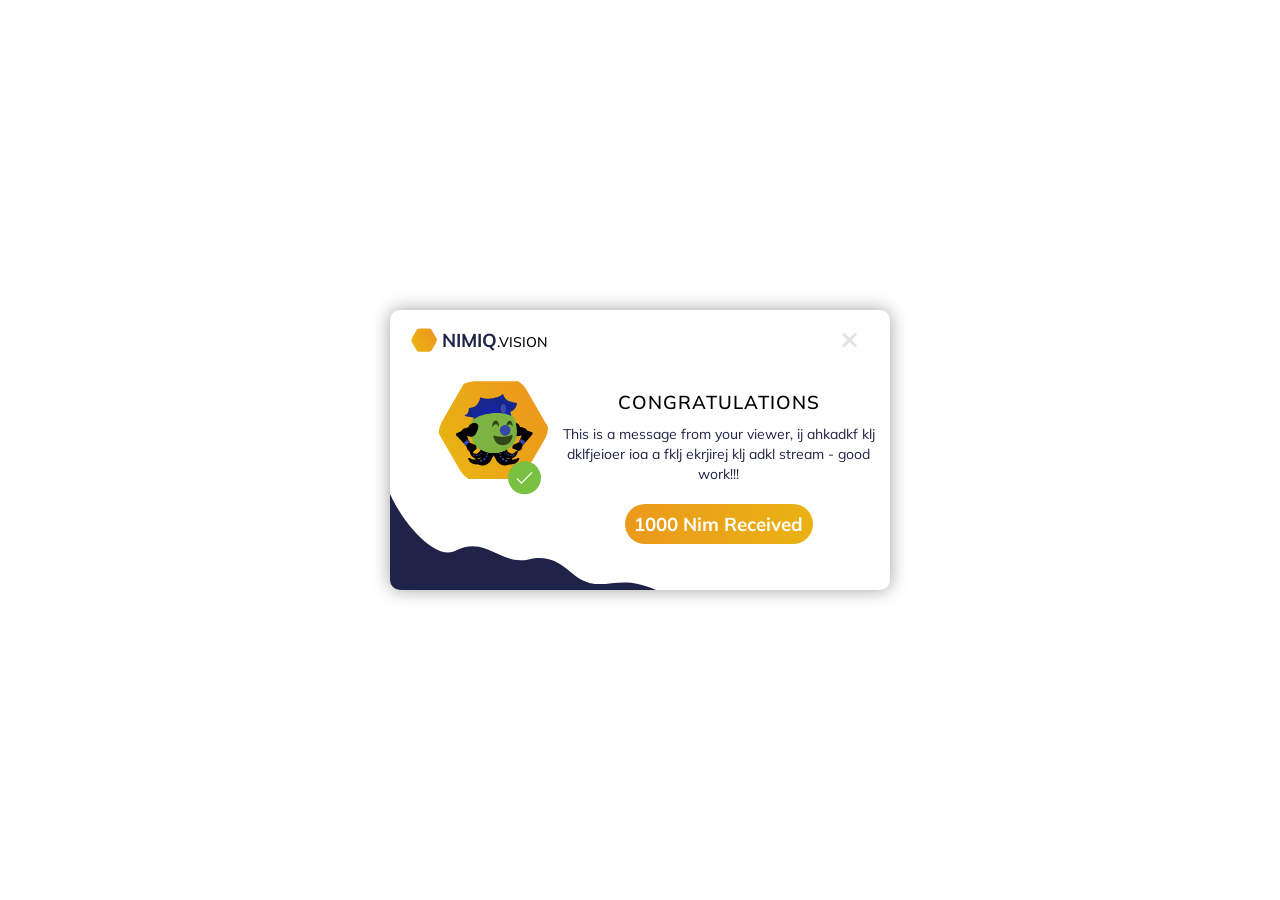
<file: index.html>
<!DOCTYPE html>
<html lang="en">
  <head>
    <meta charset="UTF-8" />
    <meta http-equiv="X-UA-Compatible" content="IE=edge" />
    <meta name="viewport" content="width=device-width, initial-scale=1.0" />
    <link rel="stylesheet" href="style.css" />
    <title>Document</title>
  </head>
  <body>
    <div class="payment-container rem-modal">
      <!-- Success Modal -->
      <div class="payment-modal">
        <!-- Header -->
        <div class="payment-header">
          <div class="payment-logo">
            <div class="r-hex">
              <div class="r-hex-inner"></div>
            </div>
          </div>

          <!-- Header Title -->
          <h3>NIMIQ<span class="t-01">.VISION</span></h3>
          <div class="x-close"></div>
        </div>

        <!-- Confetti congrats animation -->
        <div class="confetti">
          <div class="confetti-piece"></div>
          <div class="confetti-piece"></div>
          <div class="confetti-piece"></div>
          <div class="confetti-piece"></div>
          <div class="confetti-piece"></div>
          <div class="confetti-piece"></div>
          <div class="confetti-piece"></div>
          <div class="confetti-piece"></div>
          <div class="confetti-piece"></div>
          <div class="confetti-piece"></div>
          <div class="confetti-piece"></div>
          <div class="confetti-piece"></div>
          <div class="confetti-piece"></div>
        </div>

        <div class="flex-container">
          <!-- User Display -->
          <div class="payment-user">
            <div class="checkmark-container">
              <svg
                class="checkmark"
                xmlns="http://www.w3.org/2000/svg"
                viewBox="0 0 52 52"
              >
                <circle class="checkmark__circle" cx="26" cy="26" r="25x
                fill="none" />
                <path
                  class="checkmark__check"
                  fill="none"
                  d="M14.1 27.2l7.1 7.2 16.7-16.8"
                />
              </svg>
            </div>
            <div class="payment-logo1">
              <div class="r-hex">
                <div class="r-hex-inner"></div>
              </div>
            </div>

            <!-- User Display Picture -->
            <img class="user-avatar" alt="avatar" />
          </div>

          <div class="flex-content">
            <!-- Success content -->
            <div class="payment-content">
              <h3>CONGRATULATIONS</h3>

              <!--User Review -->
              <div class="payment-wallet">
                <!-- User Review Test -->
                <p class="payment-address"></p>
              </div>
            </div>

            <!-- Nim Received -->
            <div class="payment-received">
              <h3><span class="payment-value">1000</span> Nim Received</h3>
            </div>
          </div>
        </div>
        <img class="wave" src="/wave.svg" />
      </div>
    </div>

    <script src="/main.js"></script>
  </body>
</html>
</file>
<file: style.css>
@import url("https://fonts.googleapis.com/css2?family=Fira+Mono:wght@400;500;700&family=Mulish:wght@300;400;500;700;900&display=swap");
* {
  padding: 0;
  margin: 0;
  -webkit-box-sizing: border-box;
          box-sizing: border-box;
}

.overflow {
  overflow: visible;
}

.payment-container {
  position: fixed;
  top: 0;
  left: 0;
  width: 100%;
  height: 100vh;
  display: none;
  -webkit-box-orient: vertical;
  -webkit-box-direction: normal;
      -ms-flex-direction: column;
          flex-direction: column;
  -webkit-box-align: center;
      -ms-flex-align: center;
          align-items: center;
  -webkit-box-pack: center;
      -ms-flex-pack: center;
          justify-content: center;
  overflow: hidden;
  font-family: "Mulish", sans-serif;
  color: #1f2348;
}

.payment-container .payment-modal {
  background-size: cover;
  height: 280px;
  width: 500px;
  -webkit-box-shadow: 0 0 18px rgba(0, 0, 0, 0.377);
          box-shadow: 0 0 18px rgba(0, 0, 0, 0.377);
  border-radius: 10px;
  -webkit-animation: 0.3s scale_modal alternate ease-in-out;
          animation: 0.3s scale_modal alternate ease-in-out;
  overflow: hidden;
  position: relative;
  background: white;
}

.payment-container .payment-modal .wave {
  position: absolute;
  bottom: 0;
  left: 0;
  width: 80%;
}

.payment-container .payment-modal .payment-header {
  height: 60px;
  display: -webkit-box;
  display: -ms-flexbox;
  display: flex;
  -webkit-box-align: center;
      -ms-flex-align: center;
          align-items: center;
  position: relative;
}

.payment-container .payment-modal .payment-header .payment-logo {
  -webkit-transform: scale(0.4) rotate(90deg);
          transform: scale(0.4) rotate(90deg);
}

.payment-container .payment-modal .payment-header .payment-logo .r-hex {
  overflow: hidden;
  display: inline-block;
  margin: 4em 0;
  width: 4.166em;
  height: 3.88em;
  -webkit-transform: rotate(-30deg) skewX(30deg);
          transform: rotate(-30deg) skewX(30deg);
  border-radius: 0.5em;
}

.payment-container .payment-modal .payment-header .payment-logo .r-hex *,
.payment-container .payment-modal .payment-header .payment-logo .r-hex *:before {
  display: block;
  overflow: hidden;
  width: inherit;
  height: inherit;
  border-radius: inherit;
}

.payment-container .payment-modal .payment-header .payment-logo .r-hex-inner {
  -webkit-transform: skewX(-30deg) rotate(60deg) skewX(30deg);
          transform: skewX(-30deg) rotate(60deg) skewX(30deg);
  cursor: default;
}

.payment-container .payment-modal .payment-header .payment-logo .r-hex:first-child .r-hex-inner:before,
.payment-container .payment-modal .payment-header .payment-logo .r-hex-inner-2 {
  -webkit-transform: skewX(-30deg) rotate(60deg) skewX(30deg);
          transform: skewX(-30deg) rotate(60deg) skewX(30deg);
  background: -webkit-gradient(linear, right top, left top, from(#e9b213), to(#ec991c));
  background: linear-gradient(to left, #e9b213, #ec991c);
  content: "";
}

.payment-container .payment-modal .payment-header h3 {
  -webkit-transform: translateX(-15px);
          transform: translateX(-15px);
  cursor: default;
}

.payment-container .payment-modal .payment-header h3 span {
  font-size: 14px;
  color: black;
  font-weight: 500;
}

.payment-container .payment-modal .payment-header .x-close {
  position: absolute;
  right: 5%;
  top: 50%;
  -webkit-transform: translateY(-50%);
          transform: translateY(-50%);
  width: 32px;
  height: 19px;
  opacity: 0.3;
  cursor: pointer;
}

.payment-container .payment-modal .payment-header .x-close:before, .payment-container .payment-modal .payment-header .x-close:after {
  position: absolute;
  left: 15px;
  content: " ";
  height: 100%;
  width: 3px;
  background-color: #a7a6a6;
  border-radius: 3px;
}

.payment-container .payment-modal .payment-header .x-close:before {
  -webkit-transform: rotate(45deg);
          transform: rotate(45deg);
}

.payment-container .payment-modal .payment-header .x-close:after {
  -webkit-transform: rotate(-45deg);
          transform: rotate(-45deg);
}

.payment-container .payment-modal .flex-container {
  display: -webkit-box;
  display: -ms-flexbox;
  display: flex;
  -webkit-box-pack: justify;
      -ms-flex-pack: justify;
          justify-content: space-between;
  width: 100%;
  padding-left: 45px;
}

.payment-container .payment-modal .flex-container .payment-user {
  display: -webkit-box;
  display: -ms-flexbox;
  display: flex;
  -webkit-box-align: center;
      -ms-flex-align: center;
          align-items: center;
  -webkit-box-pack: center;
      -ms-flex-pack: center;
          justify-content: center;
  position: relative;
  cursor: default;
  -webkit-transform: translateY(-15%);
          transform: translateY(-15%);
}

.payment-container .payment-modal .flex-container .payment-user img {
  position: absolute;
  left: 6%;
  right: 0;
  margin-left: auto;
  margin-right: auto;
  width: 77px;
  height: 77px;
  opacity: 0;
  -webkit-animation: 0.3s scale_avatar1 0.3s forwards ease-in-out;
          animation: 0.3s scale_avatar1 0.3s forwards ease-in-out;
}

.payment-container .payment-modal .flex-container .payment-user .payment-logo1 {
  -webkit-transform: rotate(90deg);
          transform: rotate(90deg);
  opacity: 0;
  -webkit-animation: 0.3s scale_avatar 0.3s forwards ease-in-out;
          animation: 0.3s scale_avatar 0.3s forwards ease-in-out;
}

.payment-container .payment-modal .flex-container .payment-user .payment-logo1 .r-hex {
  overflow: hidden;
  display: inline-block;
  margin: 2em 0;
  width: 7.05015em;
  height: 6.48154em;
  -webkit-transform: rotate(-30deg) skewX(30deg);
          transform: rotate(-30deg) skewX(30deg);
  border-radius: 0.7em;
}

.payment-container .payment-modal .flex-container .payment-user .payment-logo1 .r-hex *,
.payment-container .payment-modal .flex-container .payment-user .payment-logo1 .r-hex *:before {
  display: block;
  overflow: hidden;
  width: inherit;
  height: inherit;
  border-radius: inherit;
}

.payment-container .payment-modal .flex-container .payment-user .payment-logo1 .r-hex-inner {
  -webkit-transform: skewX(-30deg) rotate(60deg) skewX(30deg);
          transform: skewX(-30deg) rotate(60deg) skewX(30deg);
}

.payment-container .payment-modal .flex-container .payment-user .payment-logo1 .r-hex:first-child .r-hex-inner:before,
.payment-container .payment-modal .flex-container .payment-user .payment-logo1 .r-hex-inner-2 {
  -webkit-transform: skewX(-30deg) rotate(60deg) skewX(30deg);
          transform: skewX(-30deg) rotate(60deg) skewX(30deg);
  background: -webkit-gradient(linear, right top, left top, from(#e9b213), to(#ec991c));
  background: linear-gradient(to left, #e9b213, #ec991c);
  content: "";
}

.payment-container .payment-modal .flex-container .payment-user .checkmark-container {
  position: absolute;
  top: 66%;
  left: 65%;
  z-index: 1;
}

.payment-container .payment-modal .flex-container .payment-user .checkmark-container .checkmark__circle {
  stroke-dasharray: 166;
  stroke-dashoffset: 166;
  stroke-width: 2;
  stroke-miterlimit: 10;
  stroke: #7ac142;
  fill: none;
  -webkit-animation: stroke 1.6s cubic-bezier(0.65, 0, 0.45, 1) forwards;
          animation: stroke 1.6s cubic-bezier(0.65, 0, 0.45, 1) forwards;
}

.payment-container .payment-modal .flex-container .payment-user .checkmark-container .checkmark {
  width: 33px;
  height: 33px;
  border-radius: 50%;
  display: block;
  stroke-width: 2;
  stroke: #fff;
  stroke-miterlimit: 10;
  margin: 10% auto;
  -webkit-box-shadow: inset 0px 0px 0px #7ac142;
          box-shadow: inset 0px 0px 0px #7ac142;
  -webkit-animation: fill 0.4s ease-in-out 0.4s forwards, scale 0.3s ease-in-out 0.9s both;
          animation: fill 0.4s ease-in-out 0.4s forwards, scale 0.3s ease-in-out 0.9s both;
}

.payment-container .payment-modal .flex-container .payment-user .checkmark-container .checkmark__check {
  -webkit-transform-origin: 50% 50%;
          transform-origin: 50% 50%;
  stroke-dasharray: 48;
  stroke-dashoffset: 48;
  -webkit-animation: stroke 0.3s cubic-bezier(0.65, 0, 0.45, 1) 0.8s forwards;
          animation: stroke 0.3s cubic-bezier(0.65, 0, 0.45, 1) 0.8s forwards;
}

.payment-container .payment-modal .flex-container .flex-content {
  display: -webkit-box;
  display: -ms-flexbox;
  display: flex;
  -webkit-box-orient: vertical;
  -webkit-box-direction: normal;
      -ms-flex-direction: column;
          flex-direction: column;
  -webkit-box-pack: justify;
      -ms-flex-pack: justify;
          justify-content: space-between;
  height: 100%;
  -webkit-box-align: center;
      -ms-flex-align: center;
          align-items: center;
  margin-top: 20px;
  height: 100%;
  -webkit-box-flex: 1;
      -ms-flex: 1;
          flex: 1;
  padding: 0 15px;
}

.payment-container .payment-modal .flex-container .flex-content .payment-content {
  display: -webkit-box;
  display: -ms-flexbox;
  display: flex;
  -webkit-box-orient: vertical;
  -webkit-box-direction: normal;
      -ms-flex-direction: column;
          flex-direction: column;
  width: 100%;
  -webkit-box-pack: center;
      -ms-flex-pack: center;
          justify-content: center;
  -webkit-box-align: center;
      -ms-flex-align: center;
          align-items: center;
  opacity: 0;
  -webkit-animation: 0.3s test_fade 0.7s forwards ease-in-out;
          animation: 0.3s test_fade 0.7s forwards ease-in-out;
}

.payment-container .payment-modal .flex-container .flex-content .payment-content h3 {
  padding-bottom: 10px;
  color: black;
  font-weight: 550;
  letter-spacing: 1px;
}

.payment-container .payment-modal .flex-container .flex-content .payment-content .payment-wallet {
  display: -webkit-box;
  display: -ms-flexbox;
  display: flex;
  -webkit-box-orient: vertical;
  -webkit-box-direction: normal;
      -ms-flex-direction: column;
          flex-direction: column;
  -webkit-box-pack: center;
      -ms-flex-pack: center;
          justify-content: center;
  -webkit-box-align: center;
      -ms-flex-align: center;
          align-items: center;
  text-align: center;
}

.payment-container .payment-modal .flex-container .flex-content .payment-content .payment-wallet .payment-address {
  width: 100%;
  word-wrap: break-word;
  font-family: inherit;
  line-height: 22px;
}

.payment-container .payment-modal .flex-container .flex-content .payment-received {
  z-index: 100;
  background: -webkit-gradient(linear, right top, left top, from(#e9b213), to(#ec991c));
  background: linear-gradient(to left, #e9b213, #ec991c);
  width: 60%;
  margin: 0 auto;
  text-align: center;
  padding: 8px;
  border-radius: 50px;
  color: white;
  -webkit-transform: translateY(800%);
          transform: translateY(800%);
  left: 50%;
  cursor: default;
  -webkit-animation: 0.7s move 0.6s forwards ease-in-out;
          animation: 0.7s move 0.6s forwards ease-in-out;
}

.payment-container .payment-modal .confetti {
  display: -webkit-box;
  display: -ms-flexbox;
  display: flex;
  -webkit-box-pack: center;
      -ms-flex-pack: center;
          justify-content: center;
  -webkit-box-align: center;
      -ms-flex-align: center;
          align-items: center;
  position: absolute;
  width: 100%;
  height: 100%;
  overflow: hidden;
  z-index: 1000;
  pointer-events: none;
}

.payment-container .payment-modal .confetti-piece {
  position: absolute;
  width: 10px;
  height: 30px;
  background: #ffd300;
  top: 0;
  opacity: 0;
}

.payment-container .payment-modal .confetti-piece:nth-child(1) {
  left: 7%;
  -webkit-transform: rotate(-40deg);
          transform: rotate(-40deg);
  -webkit-animation: makeItRain 1000ms infinite ease-out;
          animation: makeItRain 1000ms infinite ease-out;
  -webkit-animation-delay: 182ms;
          animation-delay: 182ms;
  -webkit-animation-duration: 1116ms;
          animation-duration: 1116ms;
}

.payment-container .payment-modal .confetti-piece:nth-child(2) {
  left: 14%;
  -webkit-transform: rotate(4deg);
          transform: rotate(4deg);
  -webkit-animation: makeItRain 1000ms infinite ease-out;
          animation: makeItRain 1000ms infinite ease-out;
  -webkit-animation-delay: 161ms;
          animation-delay: 161ms;
  -webkit-animation-duration: 1076ms;
          animation-duration: 1076ms;
}

.payment-container .payment-modal .confetti-piece:nth-child(3) {
  left: 21%;
  -webkit-transform: rotate(-51deg);
          transform: rotate(-51deg);
  -webkit-animation: makeItRain 1000ms infinite ease-out;
          animation: makeItRain 1000ms infinite ease-out;
  -webkit-animation-delay: 481ms;
          animation-delay: 481ms;
  -webkit-animation-duration: 1103ms;
          animation-duration: 1103ms;
}

.payment-container .payment-modal .confetti-piece:nth-child(4) {
  left: 28%;
  -webkit-transform: rotate(61deg);
          transform: rotate(61deg);
  -webkit-animation: makeItRain 1000ms infinite ease-out;
          animation: makeItRain 1000ms infinite ease-out;
  -webkit-animation-delay: 334ms;
          animation-delay: 334ms;
  -webkit-animation-duration: 708ms;
          animation-duration: 708ms;
}

.payment-container .payment-modal .confetti-piece:nth-child(5) {
  left: 35%;
  -webkit-transform: rotate(-52deg);
          transform: rotate(-52deg);
  -webkit-animation: makeItRain 1000ms infinite ease-out;
          animation: makeItRain 1000ms infinite ease-out;
  -webkit-animation-delay: 302ms;
          animation-delay: 302ms;
  -webkit-animation-duration: 776ms;
          animation-duration: 776ms;
}

.payment-container .payment-modal .confetti-piece:nth-child(6) {
  left: 42%;
  -webkit-transform: rotate(38deg);
          transform: rotate(38deg);
  -webkit-animation: makeItRain 1000ms infinite ease-out;
          animation: makeItRain 1000ms infinite ease-out;
  -webkit-animation-delay: 180ms;
          animation-delay: 180ms;
  -webkit-animation-duration: 1168ms;
          animation-duration: 1168ms;
}

.payment-container .payment-modal .confetti-piece:nth-child(7) {
  left: 49%;
  -webkit-transform: rotate(11deg);
          transform: rotate(11deg);
  -webkit-animation: makeItRain 1000ms infinite ease-out;
          animation: makeItRain 1000ms infinite ease-out;
  -webkit-animation-delay: 395ms;
          animation-delay: 395ms;
  -webkit-animation-duration: 1200ms;
          animation-duration: 1200ms;
}

.payment-container .payment-modal .confetti-piece:nth-child(8) {
  left: 56%;
  -webkit-transform: rotate(49deg);
          transform: rotate(49deg);
  -webkit-animation: makeItRain 1000ms infinite ease-out;
          animation: makeItRain 1000ms infinite ease-out;
  -webkit-animation-delay: 14ms;
          animation-delay: 14ms;
  -webkit-animation-duration: 887ms;
          animation-duration: 887ms;
}

.payment-container .payment-modal .confetti-piece:nth-child(9) {
  left: 63%;
  -webkit-transform: rotate(-72deg);
          transform: rotate(-72deg);
  -webkit-animation: makeItRain 1000ms infinite ease-out;
          animation: makeItRain 1000ms infinite ease-out;
  -webkit-animation-delay: 149ms;
          animation-delay: 149ms;
  -webkit-animation-duration: 805ms;
          animation-duration: 805ms;
}

.payment-container .payment-modal .confetti-piece:nth-child(10) {
  left: 70%;
  -webkit-transform: rotate(10deg);
          transform: rotate(10deg);
  -webkit-animation: makeItRain 1000ms infinite ease-out;
          animation: makeItRain 1000ms infinite ease-out;
  -webkit-animation-delay: 351ms;
          animation-delay: 351ms;
  -webkit-animation-duration: 1059ms;
          animation-duration: 1059ms;
}

.payment-container .payment-modal .confetti-piece:nth-child(11) {
  left: 77%;
  -webkit-transform: rotate(4deg);
          transform: rotate(4deg);
  -webkit-animation: makeItRain 1000ms infinite ease-out;
          animation: makeItRain 1000ms infinite ease-out;
  -webkit-animation-delay: 307ms;
          animation-delay: 307ms;
  -webkit-animation-duration: 1132ms;
          animation-duration: 1132ms;
}

.payment-container .payment-modal .confetti-piece:nth-child(12) {
  left: 84%;
  -webkit-transform: rotate(42deg);
          transform: rotate(42deg);
  -webkit-animation: makeItRain 1000ms infinite ease-out;
          animation: makeItRain 1000ms infinite ease-out;
  -webkit-animation-delay: 464ms;
          animation-delay: 464ms;
  -webkit-animation-duration: 776ms;
          animation-duration: 776ms;
}

.payment-container .payment-modal .confetti-piece:nth-child(13) {
  left: 91%;
  -webkit-transform: rotate(-72deg);
          transform: rotate(-72deg);
  -webkit-animation: makeItRain 1000ms infinite ease-out;
          animation: makeItRain 1000ms infinite ease-out;
  -webkit-animation-delay: 429ms;
          animation-delay: 429ms;
  -webkit-animation-duration: 818ms;
          animation-duration: 818ms;
}

.payment-container .payment-modal .confetti-piece:nth-child(odd) {
  background: #7431e8;
}

.payment-container .payment-modal .confetti-piece:nth-child(even) {
  z-index: 1;
}

.payment-container .payment-modal .confetti-piece:nth-child(4n) {
  width: 5px;
  height: 12px;
  -webkit-animation-duration: 2000ms;
          animation-duration: 2000ms;
}

.payment-container .payment-modal .confetti-piece:nth-child(3n) {
  width: 3px;
  height: 10px;
  -webkit-animation-duration: 2500ms;
          animation-duration: 2500ms;
  -webkit-animation-delay: 1000ms;
          animation-delay: 1000ms;
}

.payment-container .payment-modal .confetti-piece:nth-child(4n-7) {
  background: red;
}

.rem-modal {
  -webkit-animation: 0.3s rem_modal forwards ease-in-out;
          animation: 0.3s rem_modal forwards ease-in-out;
}

@-webkit-keyframes makeItRain {
  from {
    opacity: 0;
  }
  50% {
    opacity: 1;
  }
  to {
    -webkit-transform: translateY(350px);
            transform: translateY(350px);
  }
}

@keyframes makeItRain {
  from {
    opacity: 0;
  }
  50% {
    opacity: 1;
  }
  to {
    -webkit-transform: translateY(350px);
            transform: translateY(350px);
  }
}

@-webkit-keyframes scale_modal {
  0% {
    opacity: 0;
    -webkit-transform: scale(1.2);
            transform: scale(1.2);
  }
  100% {
    opacity: 1;
    -webkit-transform: scale(1);
            transform: scale(1);
  }
}

@keyframes scale_modal {
  0% {
    opacity: 0;
    -webkit-transform: scale(1.2);
            transform: scale(1.2);
  }
  100% {
    opacity: 1;
    -webkit-transform: scale(1);
            transform: scale(1);
  }
}

@-webkit-keyframes scale_modal2 {
  0% {
    opacity: 0;
    -webkit-transform: scale(1.2);
            transform: scale(1.2);
  }
  100% {
    opacity: 1;
    -webkit-transform: scale(0.7);
            transform: scale(0.7);
  }
}

@keyframes scale_modal2 {
  0% {
    opacity: 0;
    -webkit-transform: scale(1.2);
            transform: scale(1.2);
  }
  100% {
    opacity: 1;
    -webkit-transform: scale(0.7);
            transform: scale(0.7);
  }
}

@-webkit-keyframes scale_modal3 {
  0% {
    opacity: 0;
    -webkit-transform: scale(1.2);
            transform: scale(1.2);
  }
  100% {
    opacity: 1;
    -webkit-transform: scale(0.6);
            transform: scale(0.6);
  }
}

@keyframes scale_modal3 {
  0% {
    opacity: 0;
    -webkit-transform: scale(1.2);
            transform: scale(1.2);
  }
  100% {
    opacity: 1;
    -webkit-transform: scale(0.6);
            transform: scale(0.6);
  }
}

@-webkit-keyframes rem_modal {
  0% {
    opacity: 1;
    -webkit-transform: scale(1);
            transform: scale(1);
  }
  100% {
    opacity: 0;
    -webkit-transform: scale(1.2);
            transform: scale(1.2);
  }
}

@keyframes rem_modal {
  0% {
    opacity: 1;
    -webkit-transform: scale(1);
            transform: scale(1);
  }
  100% {
    opacity: 0;
    -webkit-transform: scale(1.2);
            transform: scale(1.2);
  }
}

@-webkit-keyframes scale_avatar {
  0% {
    opacity: 0;
    -webkit-transform: rotate(90deg) scale(1.2);
            transform: rotate(90deg) scale(1.2);
  }
  100% {
    opacity: 1;
    -webkit-transform: rotate(90deg) scale(1);
            transform: rotate(90deg) scale(1);
  }
}

@keyframes scale_avatar {
  0% {
    opacity: 0;
    -webkit-transform: rotate(90deg) scale(1.2);
            transform: rotate(90deg) scale(1.2);
  }
  100% {
    opacity: 1;
    -webkit-transform: rotate(90deg) scale(1);
            transform: rotate(90deg) scale(1);
  }
}

@-webkit-keyframes wave {
  from {
    -webkit-transform: rotate(0deg);
            transform: rotate(0deg);
  }
  from {
    -webkit-transform: rotate(360deg);
            transform: rotate(360deg);
  }
}

@keyframes wave {
  from {
    -webkit-transform: rotate(0deg);
            transform: rotate(0deg);
  }
  from {
    -webkit-transform: rotate(360deg);
            transform: rotate(360deg);
  }
}

@-webkit-keyframes scale_avatar1 {
  0% {
    opacity: 0;
    -webkit-transform: scale(1.2);
            transform: scale(1.2);
  }
  100% {
    opacity: 1;
    -webkit-transform: scale(1);
            transform: scale(1);
  }
}

@keyframes scale_avatar1 {
  0% {
    opacity: 0;
    -webkit-transform: scale(1.2);
            transform: scale(1.2);
  }
  100% {
    opacity: 1;
    -webkit-transform: scale(1);
            transform: scale(1);
  }
}

@-webkit-keyframes move {
  0% {
    opacity: 0;
    -webkit-transform: translateY(300%);
            transform: translateY(300%);
  }
  100% {
    opacity: 1;
    -webkit-transform: translateY(50%);
            transform: translateY(50%);
  }
}

@keyframes move {
  0% {
    opacity: 0;
    -webkit-transform: translateY(300%);
            transform: translateY(300%);
  }
  100% {
    opacity: 1;
    -webkit-transform: translateY(50%);
            transform: translateY(50%);
  }
}

@-webkit-keyframes test_fade {
  0% {
    opacity: 0;
  }
  100% {
    opacity: 1;
  }
}

@keyframes test_fade {
  0% {
    opacity: 0;
  }
  100% {
    opacity: 1;
  }
}

@-webkit-keyframes stroke {
  100% {
    stroke-dashoffset: 0;
  }
}

@keyframes stroke {
  100% {
    stroke-dashoffset: 0;
  }
}

@-webkit-keyframes scale {
  0%,
  100% {
    -webkit-transform: none;
            transform: none;
  }
  50% {
    -webkit-transform: scale3d(1.1, 1.1, 1);
            transform: scale3d(1.1, 1.1, 1);
  }
}

@keyframes scale {
  0%,
  100% {
    -webkit-transform: none;
            transform: none;
  }
  50% {
    -webkit-transform: scale3d(1.1, 1.1, 1);
            transform: scale3d(1.1, 1.1, 1);
  }
}

@-webkit-keyframes fill {
  100% {
    -webkit-box-shadow: inset 0px 0px 0px 30px #7ac142;
            box-shadow: inset 0px 0px 0px 30px #7ac142;
  }
}

@keyframes fill {
  100% {
    -webkit-box-shadow: inset 0px 0px 0px 30px #7ac142;
            box-shadow: inset 0px 0px 0px 30px #7ac142;
  }
}

@media only screen and (max-width: 780px) {
  .payment-container .payment-modal {
    height: 250px;
    width: 500px;
  }
}

@media only screen and (max-width: 550px) {
  .payment-container .payment-modal {
    -webkit-transform: scale(0.7);
            transform: scale(0.7);
    -webkit-animation: 0.3s scale_modal2 alternate ease-in-out;
            animation: 0.3s scale_modal2 alternate ease-in-out;
  }
}

@media only screen and (max-width: 370px) {
  .payment-container .payment-modal {
    -webkit-transform: scale(0.6);
            transform: scale(0.6);
    -webkit-animation: 0.3s scale_modal3 alternate ease-in-out;
            animation: 0.3s scale_modal3 alternate ease-in-out;
  }
}

@media only screen and (max-width: 320px) {
  .payment-container .payment-modal .flex-container .flex-content .payment-received {
    width: 85%;
    padding: 8px;
  }
}
/*# sourceMappingURL=style.css.map */
</file>
